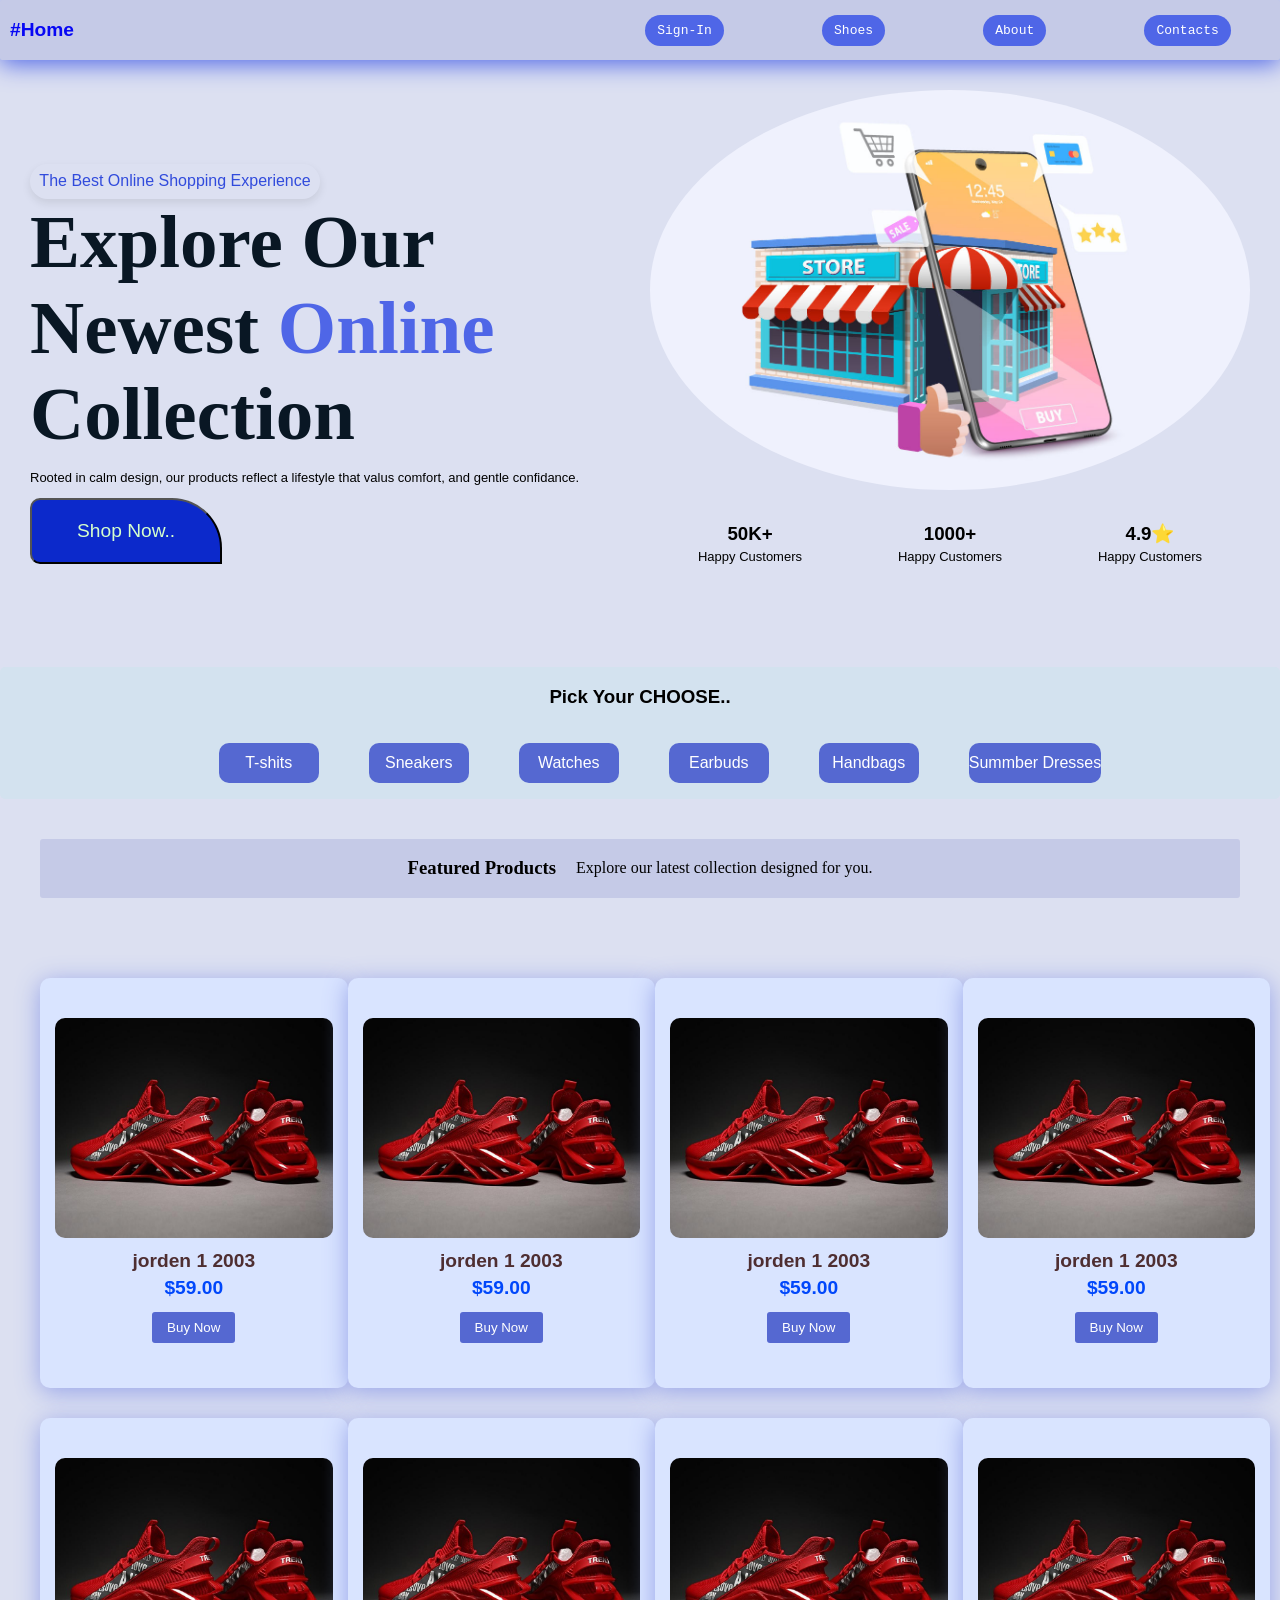
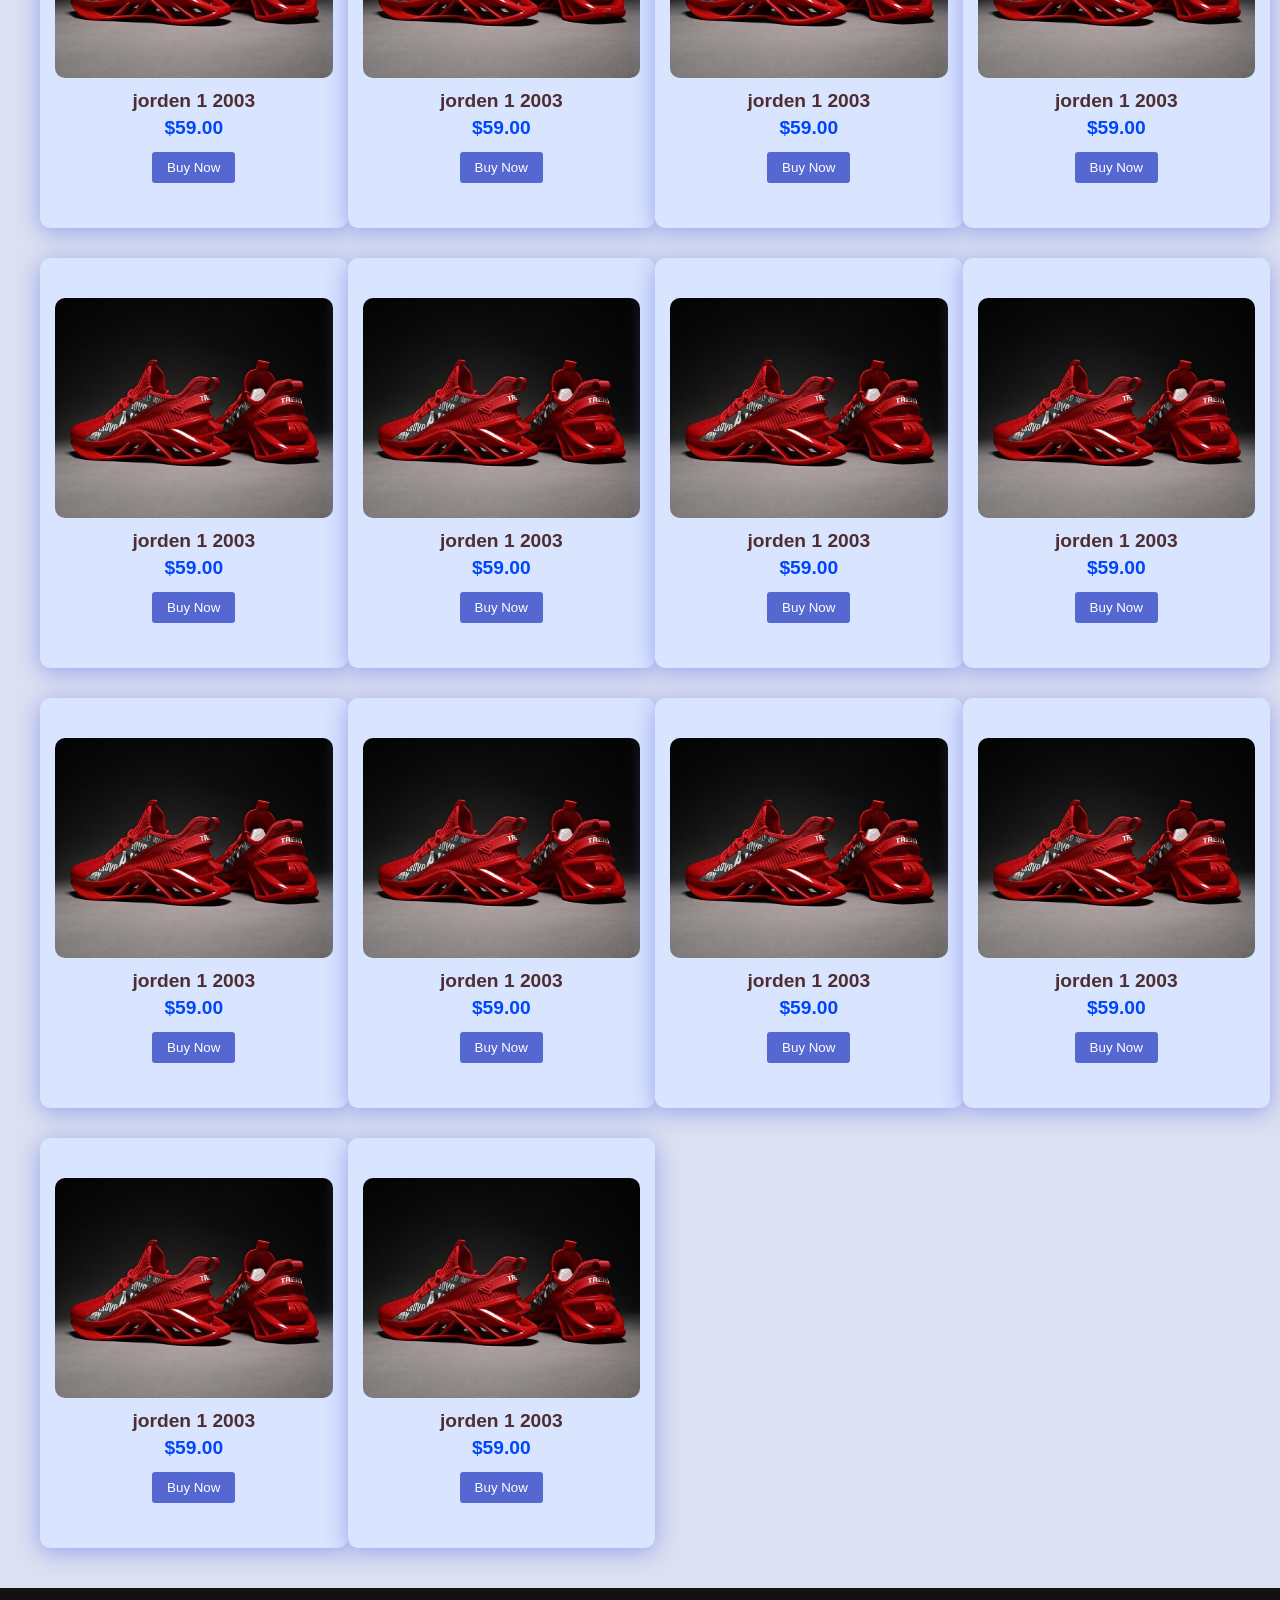
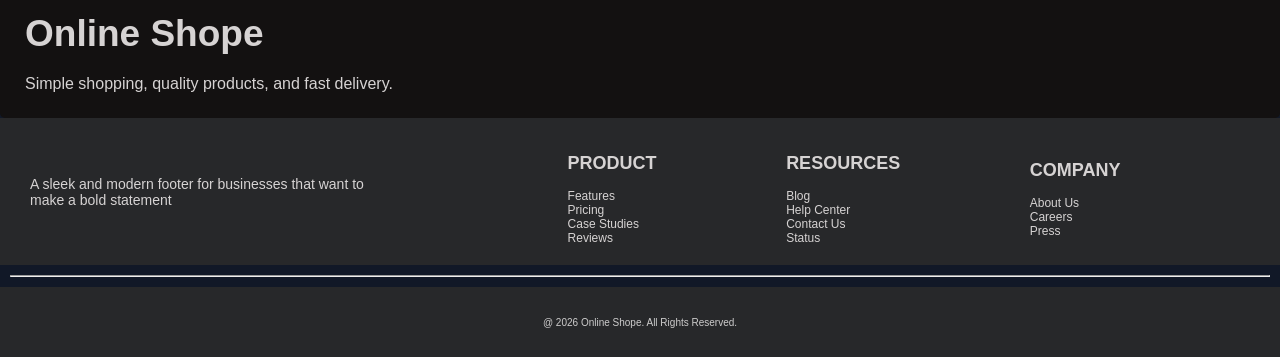
<file: practice 7/index.html>
<!DOCTYPE html>
<html lang="en">

<head>
    <meta charset="UTF-8">
    <meta name="viewport" content="width=device-width, initial-scale=1.0">
    <title>Practice 7</title>
    <link rel="stylesheet" href="style.css">
</head>

<body>
    <div class="navbar">
        <div class="nav-logo">
            <a href="index.html">
                <p>#Home</p>
            </a>

        </div>
        <div class="nav-options">
            <a href="sign-in.html" target="_blank">Sign-In</a>
            <a href="shoes.html" target="_blank">Shoes</a>
            <a href="about.html" target="_blank">About</a>
            <a href="contacts.html" target="_blank">Contacts</a>
        </div>
    </div>

    <div class="hero">
        <div class="texts">
            <div class="st-line">
                <p>The Best Online Shopping Experience</p>
            </div>
            <div class="main-line">
                <h2>Explore Our Newest <span>Online</span> Collection</h2>
            </div>
            <div class="sub-line">
                <p>Rooted in calm design, our products reflect a lifestyle that valus comfort, and gentle confidance.
                </p>
            </div>
            <div class="main-btn">
                <button>Shop Now.. </button>
            </div>
            <div class="informations">
            </div>
        </div>
        <div class="imgs">
            <div class="main-img">
                <img src="main pic.jpg" alt="image">
            </div>
            <div class="extra">
                <div class="info info-1">
                    <h3>50K+</h3>
                    <p>Happy Customers</p>
                </div>
                <div class="info info-2">
                    <h3>1000+</h3>
                    <p>Happy Customers</p>
                </div>
                <div class="info info-3">
                    <h3>4.9⭐</h3>
                    <p>Happy Customers</p>
                </div>
            </div>
        </div>
    </div>

    <div class="end-hero">
        <div class="hero-end-line">
            <h3>Pick Your CHOOSE..</h3>
        </div>
        <div class="searches">
            <ul>
                <li>T-shits</li>
                <li>Sneakers</li>
                <li>Watches</li>
                <li>Earbuds</li>
                <li>Handbags</li>
                <li>Summber Dresses</li>
            </ul>
        </div>
    </div>

    <div class="products-section">
        <div class="product-intro">
            <div class="featured">
                <h3>
                    Featured Products
                </h3>
            </div>
            <div class="para">
                <p>
                    Explore our latest collection designed for you.
                </p>
            </div>
        </div>


        <div class="product-list">
            <div class="product">
                <img src="shoe.jpeg" alt="">
                <p>jorden 1 2003</p>
                <span>$59.00</span>
                <button class="product-btn">Buy Now</button>
            </div>
            <div class="product">
                <img src="shoe.jpeg" alt="">
                <p>jorden 1 2003</p>
                <span>$59.00</span>
                <button class="product-btn">Buy Now</button>
            </div>
            <div class="product">
                <img src="shoe.jpeg" alt="">
                <p>jorden 1 2003</p>
                <span>$59.00</span>
                <button class="product-btn">Buy Now</button>
            </div>
            <div class="product">
                <img src="shoe.jpeg" alt="">
                <p>jorden 1 2003</p>
                <span>$59.00</span>
                <button class="product-btn">Buy Now</button>
            </div>
            <div class="product">
                <img src="shoe.jpeg" alt="">
                <p>jorden 1 2003</p>
                <span>$59.00</span>
                <button class="product-btn">Buy Now</button>
            </div>
            <div class="product">
                <img src="shoe.jpeg" alt="">
                <p>jorden 1 2003</p>
                <span>$59.00</span>
                <button class="product-btn">Buy Now</button>
            </div>
            <div class="product">
                <img src="shoe.jpeg" alt="">
                <p>jorden 1 2003</p>
                <span>$59.00</span>
                <button class="product-btn">Buy Now</button>
            </div>
            <div class="product">
                <img src="shoe.jpeg" alt="">
                <p>jorden 1 2003</p>
                <span>$59.00</span>
                <button class="product-btn">Buy Now</button>
            </div>
            <div class="product">
                <img src="shoe.jpeg" alt="">
                <p>jorden 1 2003</p>
                <span>$59.00</span>
                <button class="product-btn">Buy Now</button>
            </div>
            <div class="product">
                <img src="shoe.jpeg" alt="">
                <p>jorden 1 2003</p>
                <span>$59.00</span>
                <button class="product-btn">Buy Now</button>
            </div>
            <div class="product">
                <img src="shoe.jpeg" alt="">
                <p>jorden 1 2003</p>
                <span>$59.00</span>
                <button class="product-btn">Buy Now</button>
            </div>
            <div class="product">
                <img src="shoe.jpeg" alt="">
                <p>jorden 1 2003</p>
                <span>$59.00</span>
                <button class="product-btn">Buy Now</button>
            </div>
            <div class="product">
                <img src="shoe.jpeg" alt="">
                <p>jorden 1 2003</p>
                <span>$59.00</span>
                <button class="product-btn">Buy Now</button>
            </div>
            <div class="product">
                <img src="shoe.jpeg" alt="">
                <p>jorden 1 2003</p>
                <span>$59.00</span>
                <button class="product-btn">Buy Now</button>
            </div>

            <div class="product">
                <img src="shoe.jpeg" alt="">
                <p>jorden 1 2003</p>
                <span>$59.00</span>
                <button class="product-btn">Buy Now</button>
            </div>
            <div class="product">
                <img src="shoe.jpeg" alt="">
                <p>jorden 1 2003</p>
                <span>$59.00</span>
                <button class="product-btn">Buy Now</button>
            </div>
            <div class="product">
                <img src="shoe.jpeg" alt="">
                <p>jorden 1 2003</p>
                <span>$59.00</span>
                <button class="product-btn">Buy Now</button>
            </div>
            <div class="product">
                <img src="shoe.jpeg" alt="">
                <p>jorden 1 2003</p>
                <span>$59.00</span>
                <button class="product-btn">Buy Now</button>
            </div>
        </div>

    </div>



    <div class="footer">

        <div class="footer-heading">

            <h2>Online Shope</h2>
            <p>Simple shopping, quality products, and fast delivery.</p>
        </div>

        <div class="footer-body">

            <div class="footer-para">

                <p>A sleek and modern footer for businesses that want to make a bold statement</p>
            </div>
            <div class="footer-list">
                <div class="footer-list-1">

                    <h2>PRODUCT</h2>
                    <ul>
                        <li>Features</li>
                        <li>Pricing</li>
                        <li>Case Studies</li>
                        <li>Reviews</li>
                    </ul>
                </div>
                <div class="footer-list-2">

                    <h2>RESOURCES</h2>
                    <ul>
                        <li>Blog</li>
                        <li>Help Center</li>
                        <li>Contact Us</li>
                        <li>Status</li>
                    </ul>
                </div>
                <div class="footer-list-3">

                    <h2>COMPANY</h2>
                    <ul>
                        <li>About Us</li>
                        <li>Careers</li>
                        <li>Press</li>
                    </ul>
                </div>
            </div>
        </div>
        <hr>
        <div class="footer-foot">

            <p>@ 2026 Online Shope. All Rights Reserved.</p>

        </div>

    </div>

</body>

</html>
</file>
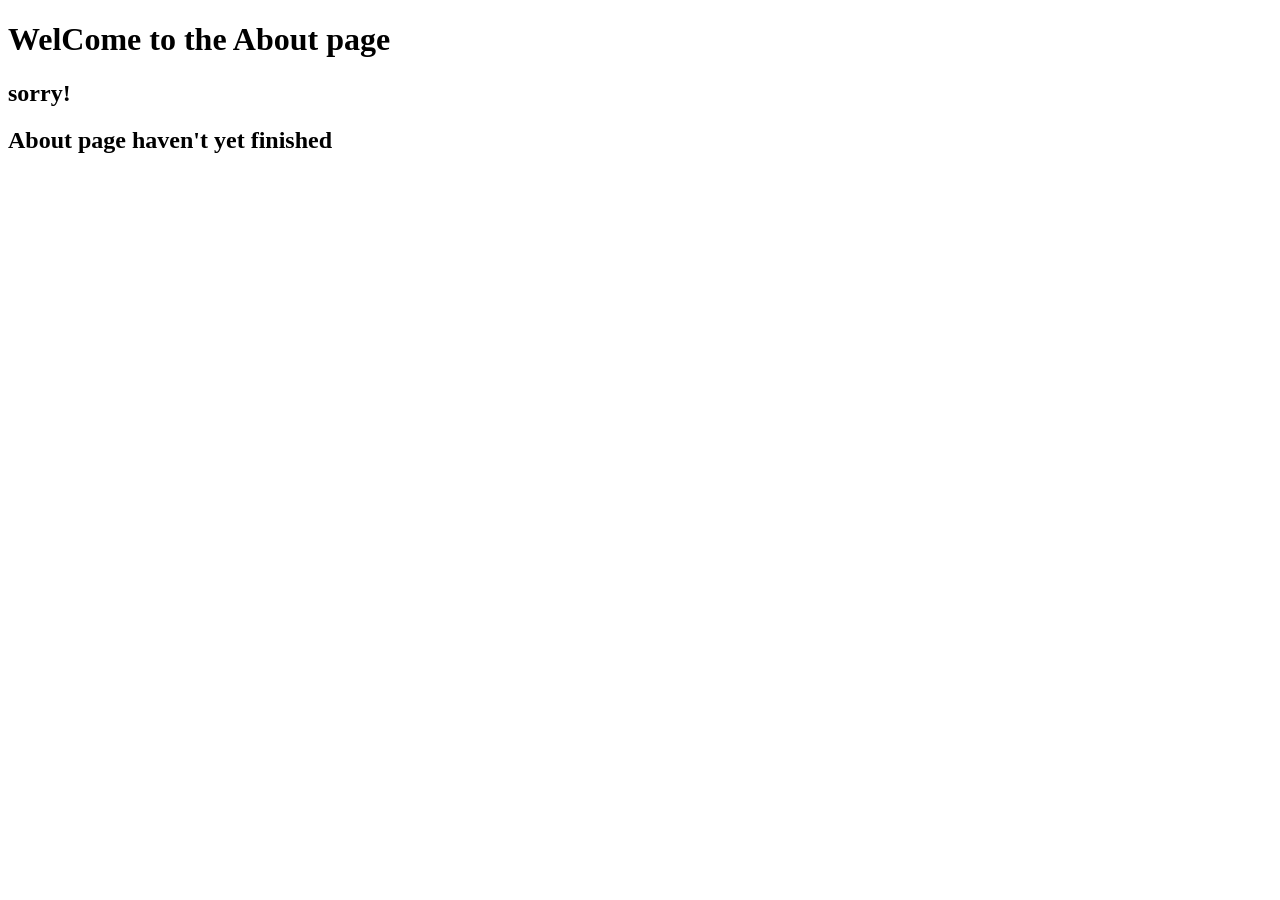
<file: practice 7/about.html>
<!DOCTYPE html>
<html lang="en">
<head>
    <meta charset="UTF-8">
    <meta name="viewport" content="width=device-width, initial-scale=1.0">
    <title>About</title>
</head>
<body>
    <h1>WelCome to the About page</h1>
    <h2>sorry!</h2>
    <h2>About page haven't yet finished </h2>
</body>
</html>
</file>
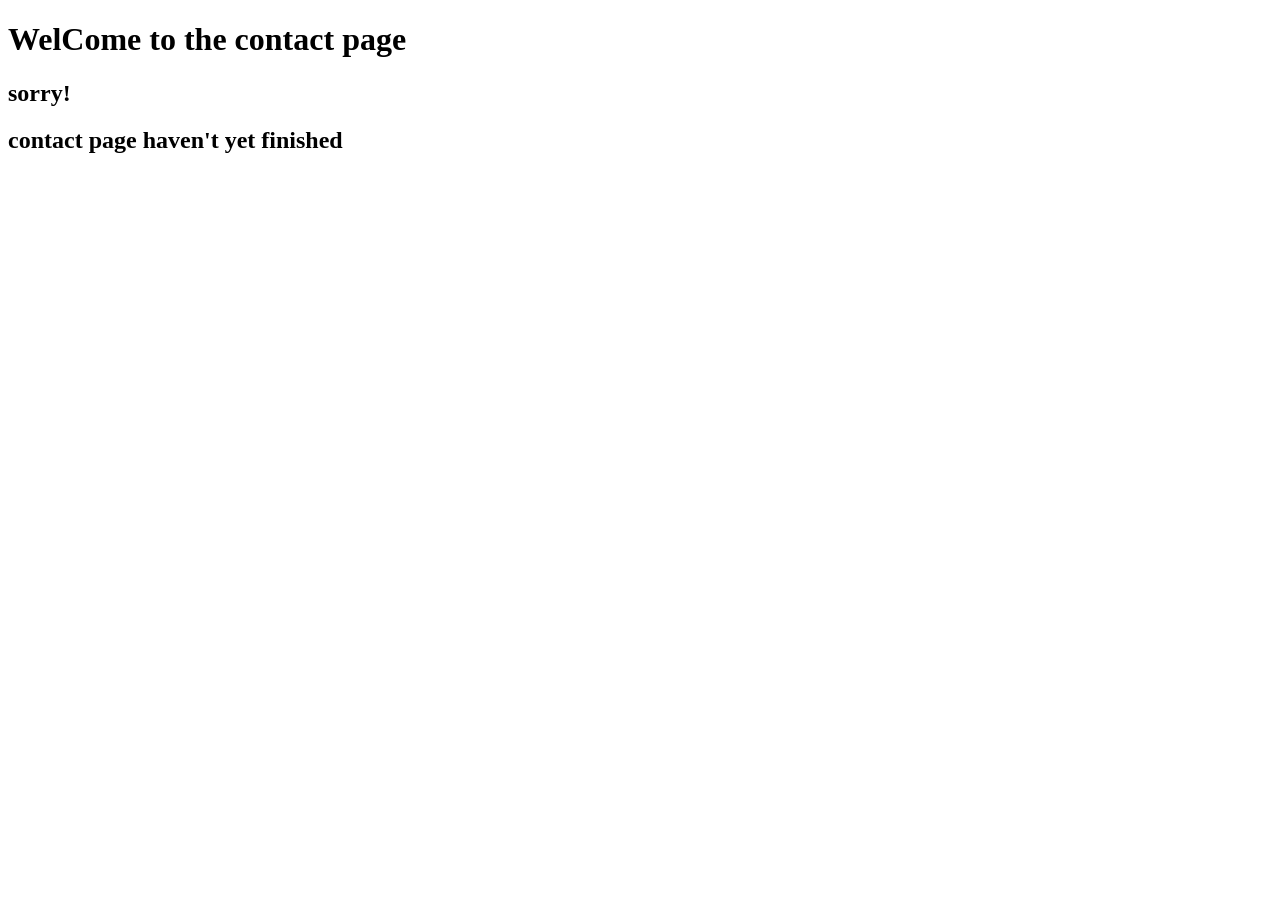
<file: practice 7/contacts.html>
<!DOCTYPE html>
<html lang="en">
<head>
    <meta charset="UTF-8">
    <meta name="viewport" content="width=device-width, initial-scale=1.0">
    <title>Contacts</title>
</head>
<body>
    <h1>WelCome to the contact page</h1>
    <h2>sorry!</h2>
    <h2>contact page haven't yet finished </h2>
</body>
</html>
</file>
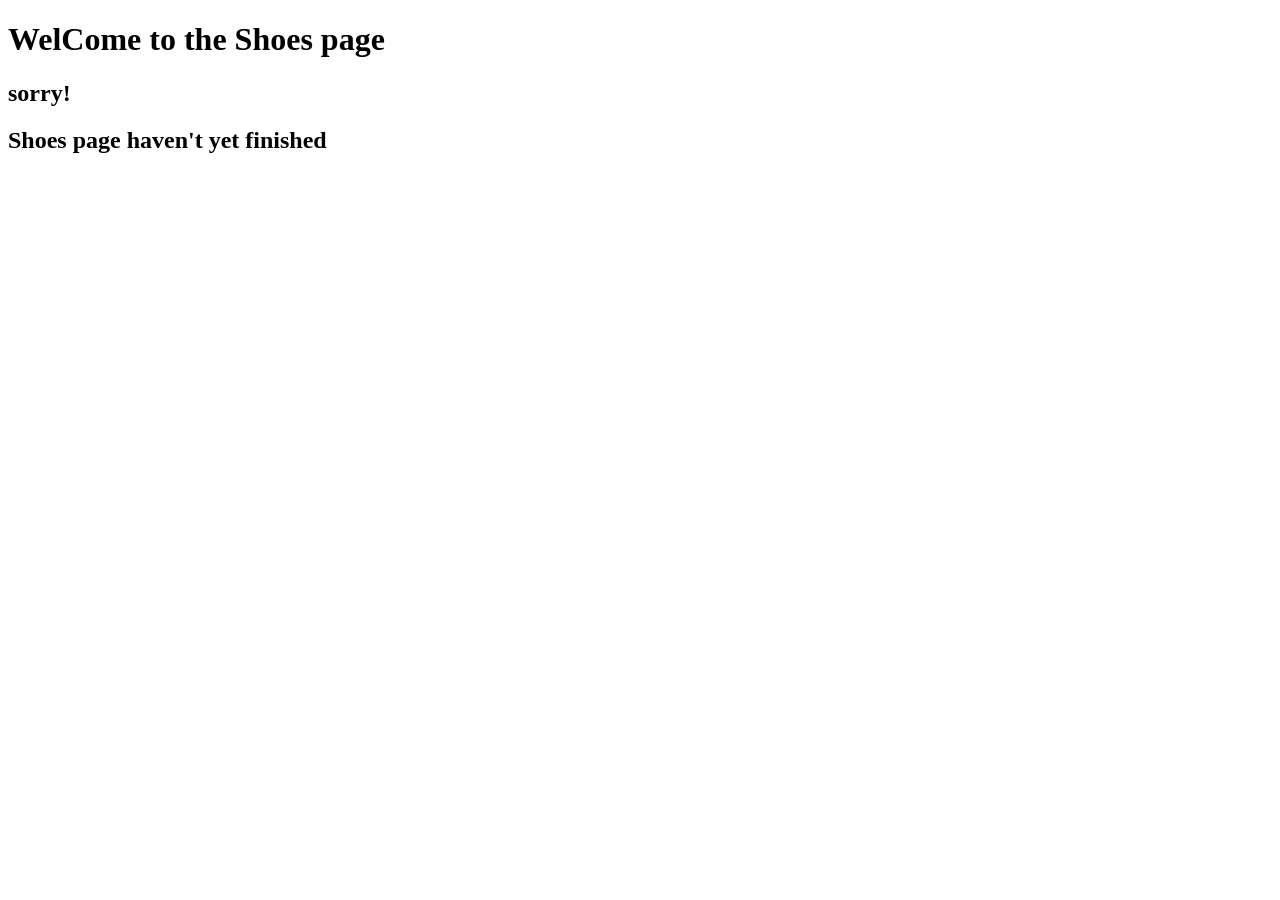
<file: practice 7/shoes.html>
<!DOCTYPE html>
<html lang="en">
<head>
    <meta charset="UTF-8">
    <meta name="viewport" content="width=device-width, initial-scale=1.0">
    <title>Shoes</title>
</head>
<body>
    <h1>WelCome to the Shoes page</h1>
    <h2>sorry!</h2>
    <h2>Shoes page haven't yet finished </h2>
</body>
</html>
</file>
<file: practice 7/style.css>
body {
    margin: 0;
    padding: 0;
    background-color: #dce0f1;
}

.navbar {
    font-family: monospace ;
    width: 100%;
    height: auto;
    display: flex;
    align-items: center;
    justify-content: center;
    background-color: #c5cae7;
    color: white;
    border-radius: 2px;
    box-shadow: 0px 4px 25px #4f66e7;
    transition: 0.05s;
    overflow: hidden;
}
.nav-logo {
    font-family: sans-serif;
    width: 60%;
    padding-left: 10px;
    cursor: pointer;
}
.nav-logo a {
    font-size: larger;
    font-weight: bold;
    color: rgb(7, 7, 244); 
    text-decoration: none;  
    transition: 0.25s;

}

.nav-options {
    display: flex;
    justify-content: space-around;
    width: 70%;
}

.nav-options a {
    padding: 8px 12px;
    color: white;
    text-decoration: none;    
    background-color: #4f66e7;
    border-radius: 20px;
    cursor: pointer;
    transition: 0.25s;
}
.nav-logo a p:hover {
    color: rgb(14, 16, 174);
}


.nav-options a:hover {
    background-color: rgb(24, 24, 24);
   box-shadow: 0px 4px 10px rgba(0, 0, 0, 0.3);

}

.nav-options a:active {
      background-color: rgb(79, 46, 46);
    box-shadow: 0px 4px 10px rgba(0, 0, 0, o.3);

}

@media (max-width:600px) {
    .navbar {
        flex-direction: column;
        align-items: flex-start;
        height: auto;
        gap: 20px;
    }
    .nav-options {
        margin: 10px 20px;
        flex-direction: column;
        align-items: flex-start;
        height: auto;
        gap: 20px;
    }
}



.hero {
    display: flex;
    gap: 10px;
    margin: 30px ;
    align-items: center;
    justify-content: center;
}
.texts {
    display: flex;
    flex-direction: column;
}
.st-line {
    color: #314bdc;
    font-family: sans-serif;
    display: flex;
    align-items: center;
    justify-content: center;
    width: 290px;
    height: 35px;
    border-radius: 30px;
    box-shadow: 0px 4px 10px rgba(0, 0, 0, 0.09);
}
.main-line {
    font-size: 50px;
    color: rgb(9, 23, 36);
}
.main-line h2 {
    margin: 0px;
}
.main-line span {
    color: #4f66e7;
}
.sub-line {
    font-family: sans-serif;
    font-size: 13px;
}
.btn {
    padding: 12px 25px;

}
.main-btn button {
    padding: 20px 45px;
    font-size: larger;
    color: hsl(108, 100%, 90%);
    background-color: #0c29cb;
    border-radius: 10px 50px 0px 10px;
    transition: 0.25s;
    cursor: pointer;
}
.main-btn button:hover {
    background-color: #a4beff;
    transform: scale(1.016);
    color: #000103;
}

.main-img img {
    width: 600px;
    height: auto;
    border-radius: 50%;
}

.extra {
    display: flex;
    align-items: center;
    justify-content: center;
    margin-bottom: 60px;
    text-align: center;
}
.info {
    width: 200px;
}
.info h3 {
    font-family: sans-serif;
    height: 8px;
    padding-top: 10px;

}
.info p {
    font-family: sans-serif;
    font-size: 13px;

}

.end-hero {
    display: flex;
    align-items: center;
    justify-content: center;
    flex-direction: column;
    text-align: center;
    min-width: 100%;
    height: auto;
    background-color: #d3e2ef;
    font-family: sans-serif;
    border-radius: 5px;
}
.searches ul {
    display: flex;
    justify-content: center;
    align-items: center;
    gap: 50px;
    list-style: none;

}
.searches ul li {
    
    display: flex;
    justify-content: center;
    align-items: center;
    min-width: 100px;
    height: 40px;
    background-color: #5568d1;
    border: none;
    border-radius: 10px;
    color: #ffffff;
    cursor: pointer;
}
ul li:hover {
    background-color: rgb(24, 24, 24);
    box-shadow: 0px 4px 10px rgba(0, 0, 0, 0.3);
    transform: scale(0.95)
}

@media (max-width: 600px) {
    .hero {
        margin: 20px;
        flex-direction: column;
        align-items: flex-start;
    }
    .searches ul {
        width: auto;
        flex-direction: column;
    }
    .main-img img {
        width: 100%;
        max-width: 500px;
        height: auto;
    }
    .extra {
        flex-direction: column;
    }
}



.product-intro {
    display: flex;
    text-align: center;
    max-width: 100%;
    height: auto;
    background-color: #c5cae7;
    border-radius: 3px;
    align-items: center;
    justify-content: center;
    margin: 40px;
    gap: 20px;
}





.product-list {
    display: grid;
    grid-template-columns: repeat(auto-fit, minmax(250px, 1fr));
    gap: 30px;
    padding: 40px;
}

.product {
    width: 100%;
    min-height: 380px;
    display: flex;
    justify-content: center;
    align-items: center;
    flex-direction: column;
    background-color: #d9e4ff;
    border-radius: 10px;
    text-align: center;
    box-shadow: 0px 4px 25px #96a3e9;
    transition: 0.25s;
    padding: 15px;
}
.product:hover {
    background-color: rgb(200, 201, 233);
    box-shadow: 0px 4px 15px rgba(0, 0, 0, 0.3);
    transform: translateY(-5px);
}
.product img {
    width: 100%;
    height: 220px; 
    object-fit: cover;
    border-radius: 10px;
}
.product p {
    color: #381010dc;
    font-family: sans-serif;
    font-size: larger;
    font-weight: bold;
    margin: 12px 0px 5px ;
}
.product span {
    color: #0047fb;
    font-family: sans-serif;
    font-size: larger;
    font-weight: bolder;
    margin-bottom: 8px;
}
.product-btn {
    border: none;
    padding: 8px 15px;
    margin: 5px;
    border-radius: 3px;
    color: white;
    background-color: #5568d1;
    cursor: pointer;
    transition: 0.15s;
}

.product-btn:hover {
    background-color: rgb(24, 24, 24);
    border-radius: 6px;
}


.footer {
    color: rgb(214, 211, 211);
    background-color: #111827;
    
}
.footer-heading {
    border-radius: 5px;
    width: 100%;
    height: auto;
    background-color: rgb(19, 17, 17);
    font-family: sans-serif;
    display: flex;
    flex-direction: column;
    justify-content: center; 
}
.footer-heading h2 {
    padding: 10px;
    margin: 15px;
    margin-bottom: 0px;
    font-weight: bolder;
    font-size: 37px;
}
.footer-heading p {
    padding: 0px 5px 15px 15px;
    margin: 10px;
    font-size: 16px;
}


.footer-body {
    background-color: #28292bfd;
    display: flex;
    align-items: center;
    width: 100%;
    height: auto;
    font-family: sans-serif;

}
.footer-para {
    width: 30%;
    padding: 20px 30px;
}
.footer-body p{
    
    width: 100%;
    padding: 0;
    font-size: 14px;
}
.footer-list ul {
    list-style: none;
    padding: 0;
    margin: 0;

}
.footer-list li {
     cursor: pointer;
     transition: 0.25s;
}
.footer-list li:hover {
    color: #4f66e7;
    transform: translateX(5px);
}
.footer-list {
    width: 70%;
    padding: 20px 30px;
    display: flex;
    align-items: center;
    justify-content: space-evenly;
    font-size: 12px;
}
.footer hr {
    margin: 10px;
    color: rgb(255, 0, 0);
    background-color: #28292bfd;
}
.footer-foot {
    width: 100%;
    display: flex;
    align-items: center;
    justify-content: center;
    height: auto;
    background-color: #28292bfd;
}
.footer-foot p {
    color: rgb(206, 205, 205);
    display: flex;
    align-items: center;
    justify-content: center;
    width: 100%;
    height: 50px;
    font-family: sans-serif;
    font-size: 10px;
    background-color: #28292bfd;
}

@media (max-width: 600px) {
    .footer-body {
        flex-direction: column;
        align-items: flex-start;
    }
    .footer-para {
        width: auto;
    }
    .footer-list {
        width: auto;
        flex-direction: column;
        align-items: flex-start;
        gap: 20px;
    }
}
</file>
